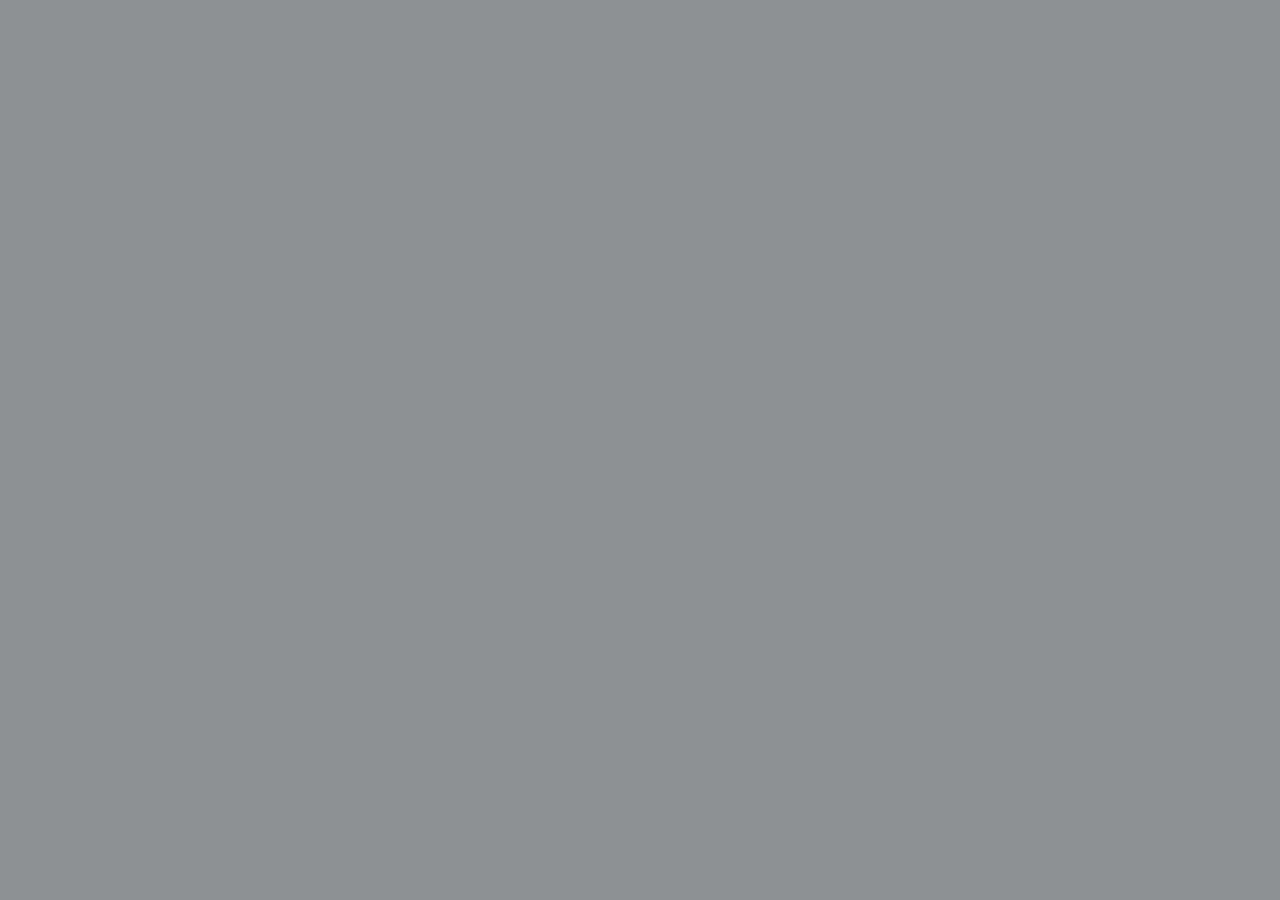
<file: index.html>
<!DOCTYPE html>
<html lang="en">

<head>
	<meta charset="UTF-8">
	<meta http-equiv="X-UA-Compatible" content="IE=edge">
	<meta name="viewport" content="width=device-width, initial-scale=1, maximum-scale=1">

	<title>Nathânia</title>

	<link rel="shortcut icon" href="images/favicon.ico" type="image/x-icon">
	<link rel="icon" href="images/favicon.ico" type="image/x-icon">

	<link rel="stylesheet" href="css/swiper-bundle.min.css">
	<link rel="stylesheet" href="css/font-awesome.min.css">
	<link rel="stylesheet" href="css/magnific-popup.min.css">
	<link rel="stylesheet" href="css/animate.min.css">
	<link rel="stylesheet" href="css/main.css">
</head>

<body>

	<div class="menu-overlay"></div>

	<main class="main">

		<div class="home def-row">

			<div class="sidebar">
				<div class="menu-wrap">
					<a href="index.html" class="sidebar-logo">
						<img src="images/logo.svg" alt="Nathânia">
					</a>
					<nav class="menu-nav">
						<ul>
							<li><a href="index.html">Início</a></li>
							<li><a href="about.html">Sobre Nathânia</a></li>
							<li><a href="gallery.html">Galeria</a></li>
							<li><a href="contact.html">Contato</a></li>
						</ul>

						<div class="menu-contacts">
							<a href="tel:+3704418614" class="menu-contacts__item">
								<span class="menu-contacts__icon">
									<i class="fa fa-phone-square"></i>
								</span>
								<p>+55 65 99246-1257</p>
							</a>

							<a href="index.html" class="menu-contacts__item">
								<span class="menu-contacts__icon">
									<i class="fa fa-envelope"></i>
								</span>
								<p>nathaniaortega@gmail.com</p>
							</a>

							<div class="menu-social">
								<a href="https://www.instagram.com/nathort/" target="_blank" class="menu-social__item">
									<i class="fa fa-instagram"></i>
								</a>

								<a href="https://www.facebook.com/nathania.ortega.56" target="_blank" class="menu-social__item">
									<i class="fa fa-facebook"></i>
								</a>

								<a href="https://www.linkedin.com/in/nathania-ortega/" target="_blank" class="menu-social__item">
									<i class="fa fa-linkedin"></i>
								</a>
							</div>
						</div>
						<div class="menu-close__wrap">
							<a href="#" class="menu-close"><img style="transform: rotate(180deg);"
									src="images/arrow-right.svg" alt=""></a>
						</div>
					</nav>
				</div>

				<a href="index.html" class="logo">
					<img src="images/logo.svg" alt="">
				</a>

				<a href="#" class="hamburger-button">
					<span></span>
					<span></span>
					<span></span>
				</a>
			</div>

			<div class="prelodaer-wrap">
				<div class="preloader-item">
					<img src="images/logo-preloader.svg" alt="Preloader">
				</div>
			</div>

			<div class="content home-content">

				<div class="swiper swiper-banner">
					<div class="swiper-wrapper">

						<!-- Slide START -->
						<div class="swiper-slide animeslide-slide">
							<div class="banner-item" style="background-image: url(images/frame-banner.png);">
								<div class="banner-content">
									<div class="banner-title-mini" data-animate="bottom">Jornalista, Copywriter e Social
										Media</div>
									<h1 class="h1 banner-title" data-animate="bottom">Nathânia Ortega</h1>
									<div class="banner-desc" data-animate="bottom">
										<p>
											Jornalista em formação pela Universidade Federal de Mato Grosso (UFMT).
											Possui formação técnica em Secretariado pelo IFMT e em Administração pela
											FASPEC. Nathania tem experiência
											em assessoria de imprensa, diagramação, publicação de notícias, produção de
											reportagens e criação de conteúdo
											para redes sociais. Suas habilidades em Copywriting abrangem diversos
											formatos, com foco em SEO, otimizando a
											comunicação e o engajamento digital.
										</p>
									</div>
									<div class="banner-btn" data-animate="bottom">
										<a class="link-portfolio" href="gallery.html">
											Ver Portfólio
											<img src="images/arrow-right.svg" alt="">
											<span class="right-border"></span>
										</a>
									</div>
								</div>
							</div>
						</div>
						<!-- Slide END -->


						<!-- Slide START -->
						<div class="swiper-slide animeslide-slide">
							<div class="banner-item" style="background-image: url(images/frame-banner3.png);">
								<div class="banner-content">
									<div class="banner-title-mini" data-animate="bottom">Jornalismo</div>
									<h1 class="h1 banner-title" data-animate="bottom">A Arte de Informar com Precisão e
										Impacto</h1>
									<div class="banner-desc" data-animate="bottom">
										<p>Com uma sólida formação em Jornalismo, Nathania Ortega traz uma combinação de
											rigor jornalístico e sensibilidade
											criativa. Durante sua experiência na TV Vila Real / RecordTV (Grupo Gazeta),
											ela desenvolveu habilidades essenciais
											em produção de notícias e reportagens, criação de pautas, e comunicação
											estratégica. Sua atenção aos detalhes e
											compromisso com a precisão garantem a entrega de conteúdo informativo e
											impactante.</p>
									</div>
									<div class="banner-btn" data-animate="bottom">
										<a class="link-portfolio" href="gallery.html">
											Ver Portfólio
											<img src="images/arrow-right.svg" alt="">
											<span class="right-border"></span>
										</a>
									</div>
								</div>
							</div>
						</div>
						<!-- Slide END -->


						<!-- Slide START -->
						<div class="swiper-slide animeslide-slide">
							<div class="banner-item" style="background-image: url(images/frame-banner1.png);">
								<div class="banner-content">
									<div class="banner-title-mini" data-animate="bottom">Copywriting</div>
									<h1 class="h1 banner-title" data-animate="bottom">O Poder das Palavras para Conectar
										e Converter</h1>
									<div class="banner-desc" data-animate="bottom">
										<p>Epecialista em criar textos que não apenas informam,
											mas também engajam e convertem. Em sua atuação na
											Spedy, ela desenvolveu conteúdos de alto impacto para redes sociais, focados
											em estratégias de engajamento e marketing digital. Sua experiência inclui a
											criação de campanhas otimizadas e a colaboração em eventos, sempre com um
											olhar atento para o poder das palavras em diferentes formatos.</p>
									</div>
									<div class="banner-btn" data-animate="bottom">
										<a class="link-portfolio" href="gallery.html">
											Ver Portfólio
											<img src="images/arrow-right.svg" alt="">
											<span class="right-border"></span>
										</a>
									</div>
								</div>
							</div>
						</div>
						<!-- Slide END -->


						<!-- Slide START -->
						<div class="swiper-slide animeslide-slide">
							<div class="banner-item" style="background-image: url(images/frame-banner2.png);">
								<div class="banner-content">
									<div class="banner-title-mini" data-animate="bottom">Social Media</div>
									<h1 class="h1 banner-title" data-animate="bottom">Estratégias Digitais que Conectam
										e Engajam</h1>
									<div class="banner-desc" data-animate="bottom">
										<p>Nathania é social media, com vasta experiência na
											criação de conteúdos que impulsionam o engajamento e fortalecem a presença
											digital de marcas. Em sua trajetória, trabalhou na criação e otimização de
											campanhas para redes sociais, tanto para o setor público quanto privado,
											colaborando para aumentar a visibilidade e interação com o público-alvo. Sua
											habilidade em combinar estratégias de marketing digital com uma comunicação
											eficaz a torna uma profissional essencial para qualquer equipe de marketing.
										</p>
									</div>
									<div class="banner-btn" data-animate="bottom">
										<a class="link-portfolio" href="gallery.html">
											Ver Portfólio
											<img src="images/arrow-right.svg" alt="">
											<span class="right-border"></span>
										</a>
									</div>
								</div>
							</div>
						</div>
						<!-- Slide END -->


					</div>

					<div class="banner-nav-wrap">
						<div class="swiper-button-prev"></div>
						<div class="swiper-scrollbar"></div>
						<div class="swiper-button-next"></div>
					</div>
				</div><!-- end swiper-banner -->

			</div><!-- end home-content -->

		</div><!-- end home -->


	</main>


	<script src="js/jquery-3.7.0.min.js"></script>
	<script src="js/swiper-bundle.min.js"></script>
	<script src="js/wow.min.js"></script>
	<script src="js/masonry.pkgd.min.js"></script>
	<script src="js/imagesloaded.pkgd.min.js"></script>
	<script src="js/magnific-popup.min.js"></script>
	<script src="js/blazy.min.js"></script>
	<script src="js/parazoom.min.js"></script>
	<script src="js/script.js"></script>
</body>

</html>
</file>
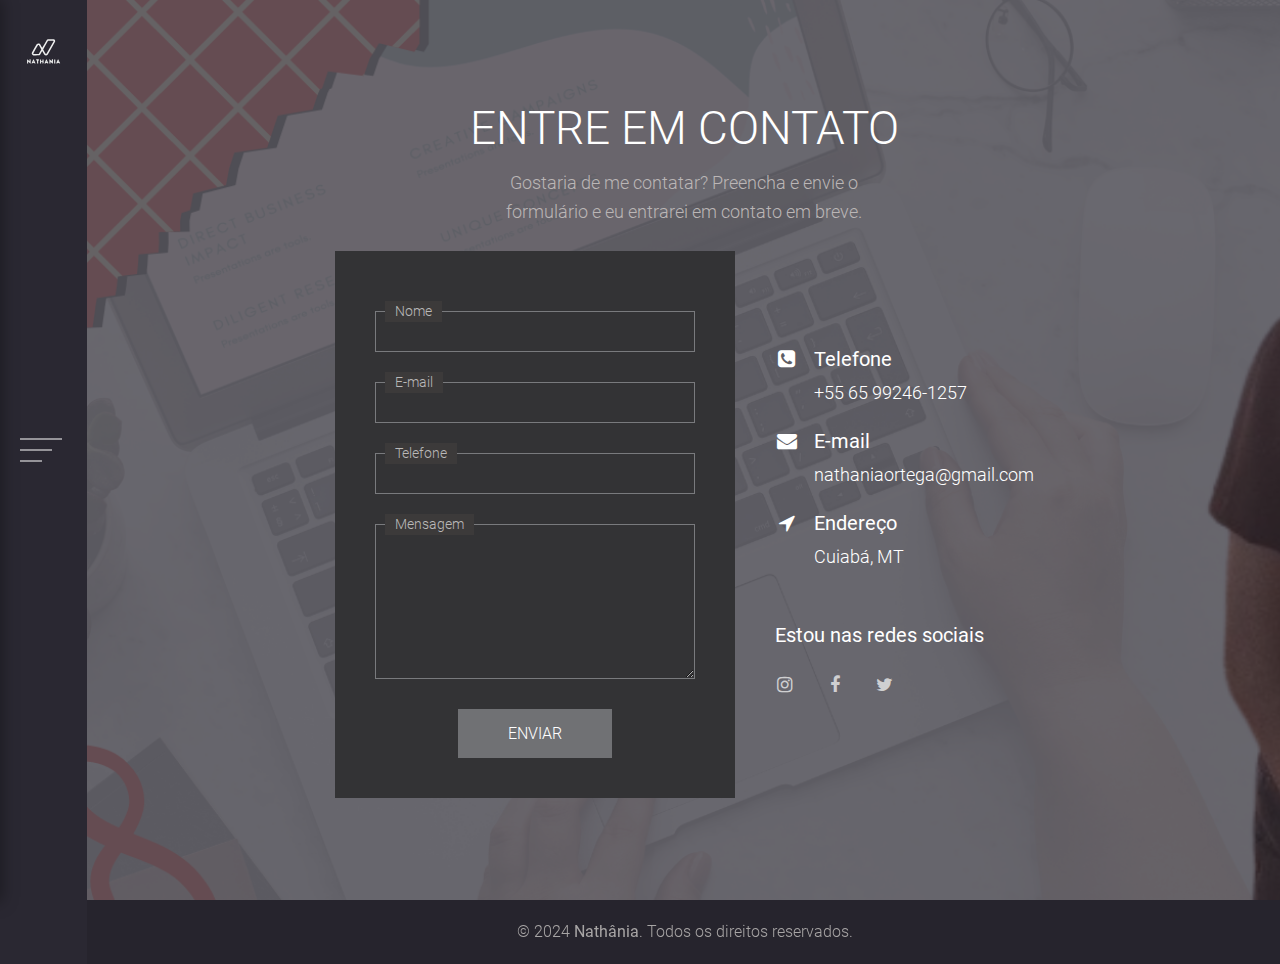
<file: contact.html>
<!DOCTYPE html>
<html lang="pt-BR">

<head>
	<meta charset="UTF-8">
	<meta http-equiv="X-UA-Compatible" content="IE=edge">
	<meta name="viewport" content="width=device-width, initial-scale=1, maximum-scale=1">

	<title>Nathânia</title>

	<link rel="shortcut icon" href="images/favicon.ico" type="image/x-icon">
	<link rel="icon" href="images/favicon.ico" type="image/x-icon">

	<link rel="stylesheet" href="css/swiper-bundle.min.css">
	<link rel="stylesheet" href="css/font-awesome.min.css">
	<link rel="stylesheet" href="css/magnific-popup.min.css">
	<link rel="stylesheet" href="css/animate.min.css">
	<link rel="stylesheet" href="css/main.css">
</head>

<body>

	<div class="menu-overlay"></div>

	<main class="main">

		<section class="s-contact">

			<div class="sidebar">
				<div class="menu-wrap">
					<a href="index.html" class="sidebar-logo">
						<img src="images/logo.svg" alt="Nathânia">
					</a>
					<nav class="menu-nav">
						<ul>
							<li><a href="index.html">Início</a></li>
							<li><a href="about.html">Sobre Mim</a></li>
							<li><a href="gallery.html">Galeria</a></li>
							<li><a href="contact.html">Contato</a></li>
						</ul>

						<div class="menu-contacts">
							<a href="tel:+5565992461257" class="menu-contacts__item">
								<span class="menu-contacts__icon">
									<i class="fa fa-phone-square"></i>
								</span>
								<p>+55 65 99246-1257</p>
							</a>

							<a href="mailto:nathaniaortega@gmail.com" class="menu-contacts__item">
								<span class="menu-contacts__icon">
									<i class="fa fa-envelope"></i>
								</span>
								<p>nathaniaortega@gmail.com</p>
							</a>

							<div class="menu-social">
								<a href="https://www.instagram.com/nathort/" target="_blank" class="menu-social__item">
									<i class="fa fa-instagram"></i>
								</a>

								<a href="https://www.facebook.com/nathania.ortega.56" target="_blank"
									class="menu-social__item">
									<i class="fa fa-facebook"></i>
								</a>

								<a href="https://www.linkedin.com/in/nathania-ortega/" target="_blank"
									class="menu-social__item">
									<i class="fa fa-linkedin"></i>
								</a>
							</div>
						</div>
						<div class="menu-close__wrap">
							<a href="#" class="menu-close"><img style="transform: rotate(180deg);"
									src="images/arrow-right.svg" alt=""></a>
						</div>
					</nav>
				</div>

				<a href="index.html" class="logo">
					<img src="images/logo.svg" alt="">
				</a>

				<a href="#" class="hamburger-button">
					<span></span>
					<span></span>
					<span></span>
				</a>
			</div>

			<div class="content-page contact-content" style="background-image: url('images/frame-banner.png');">
				<div class="content-inner">

					<div class="text-center contact-title">
						<h2 class="title wow animate__fadeIn">Entre em Contato</h2>
						<div class="subtitle wow animate__fadeIn" data-wow-delay="0.2s">
							<p>Gostaria de me contatar? Preencha e envie o <br>
								formulário e eu entrarei em contato em breve.</p>
						</div>
					</div>

					<div class="contact-row">
						<div class="left">
							<form id="contact-form" onsubmit="handleSubmit(event)">
								<!-- Hidden Required Fields -->
								<input type="hidden" name="project_name" value="Nathânia">
								<input type="hidden" name="admin_email" value="nathaniaortega@gmail.com">
								<input type="hidden" name="email_from" value="info@sitename.com">
								<input type="hidden" name="form_subject" value="Novo contato do site Nathânia">
								<!-- END Hidden Required Fields -->

								<div class="input-field wow animate__fadeIn" tabindex="1" data-wow-delay="0.3s">
									<input name="Name" type="text" id="contact-name" maxlength="50" required>
									<label for="contact-name">Nome</label>
								</div>

								<div class="input-field wow animate__fadeIn" tabindex="1" data-wow-delay="0.5s">
									<input name="Email" type="text" id="contact-email" maxlength="50">
									<label for="contact-email">E-mail</label>
								</div>

								<div class="input-field wow animate__fadeIn" tabindex="1" data-wow-delay="0.5s">
									<input name="Phone" type="text" id="contact-phone" autocomplete="tel" required>
									<label for="contact-phone">Telefone</label>
								</div>

								<div class="input-field wow animate__fadeIn" tabindex="1" data-wow-delay="0.7s">
									<textarea name="Message" id="contact-message" cols="30" rows="7"></textarea>
									<label for="contact-message">Mensagem</label>
								</div>

								<div class="button-field wow animate__fadeInUp" data-wow-delay="0.9s">
									<button type="submit">Enviar</button>
								</div>
							</form>
						</div>

						<div class="right">
							<div class="contact-info">
								<a href="tel:+5565992461257" class="contact-info-item wow animate__fadeInRight"
									data-wow-delay="0.1s">
									<span class="contact-info-icon">
										<i class="fa fa-phone-square"></i>
									</span>
									<div class="contact-info-text">
										<h5 class="contact-info-title">Telefone</h5>
										<div class="contact-info-val">+55 65 99246-1257</div>
									</div>
								</a>
								<a href="mailto:nathaniaortega@gmail.com"
									class="contact-info-item wow animate__fadeInRight" data-wow-delay="0.3s">
									<span class="contact-info-icon">
										<i class="fa fa-envelope"></i>
									</span>
									<div class="contact-info-text">
										<h5 class="contact-info-title">E-mail</h5>
										<div class="contact-info-val">nathaniaortega@gmail.com</div>
									</div>
								</a>
								<div class="contact-info-item wow animate__fadeInRight" data-wow-delay="0.6s">
									<span class="contact-info-icon">
										<i class="fa fa-location-arrow"></i>
									</span>
									<div class="contact-info-text">
										<h5 class="contact-info-title">Endereço</h5>
										<div class="contact-info-val">Cuiabá, MT</div>
									</div>
								</div>

								<div class="contact-social">
									<h4 class="contact-social-title wow animate__fadeInRight" data-wow-delay="1.1s">
										Estou nas redes sociais</h4>
									<div class="contact-social-row">
										<a href="https://www.instagram.com/nathort/" target="_blank"
											class="wow animate__fadeInUp" data-wow-delay="1.2s">
											<i class="fa fa-instagram"></i>
										</a>

										<a href="https://www.facebook.com/nathania.ortega.56" target="_blank"
											class="wow animate__fadeInUp" data-wow-delay="1.4s">
											<i class="fa fa-facebook"></i>
										</a>

										<a href="https://twitter.com/" target="_blank" class="wow animate__fadeInUp"
											data-wow-delay="1.6s">
											<i class="fa fa-twitter"></i>
										</a>
									</div>
								</div>
							</div>
						</div>
					</div>

				</div>
			</div>
		</section>

	</main>

	<footer class="site-footer">
		<div class="footer-copyright">
			© 2024 <strong>Nathânia</strong>. Todos os direitos reservados.
		</div>
	</footer>

	<script>
		function handleSubmit(event) {
			event.preventDefault();

			const name = document.getElementById('contact-name').value;
			const email = document.getElementById('contact-email').value;
			const phone = document.getElementById('contact-phone').value;
			const message = document.getElementById('contact-message').value;

			const whatsappMessage = `Olá, meu nome é ${name}. Meu e-mail é ${email} e meu telefone é ${phone}. Mensagem: ${message}`;
			const whatsappUrl = `https://wa.me/5565992461257?text=${encodeURIComponent(whatsappMessage)}`;

			window.open(whatsappUrl, '_blank');
		}
	</script>

	<script src="js/jquery-3.7.0.min.js"></script>
	<script src="js/swiper-bundle.min.js"></script>
	<script src="js/wow.min.js"></script>
	<script src="js/masonry.pkgd.min.js"></script>
	<script src="js/imagesloaded.pkgd.min.js"></script>
	<script src="js/magnific-popup.min.js"></script>
	<script src="js/blazy.min.js"></script>
	<script src="js/parazoom.min.js"></script>
	<script src="js/script.js"></script>
</body>

</html>
</file>
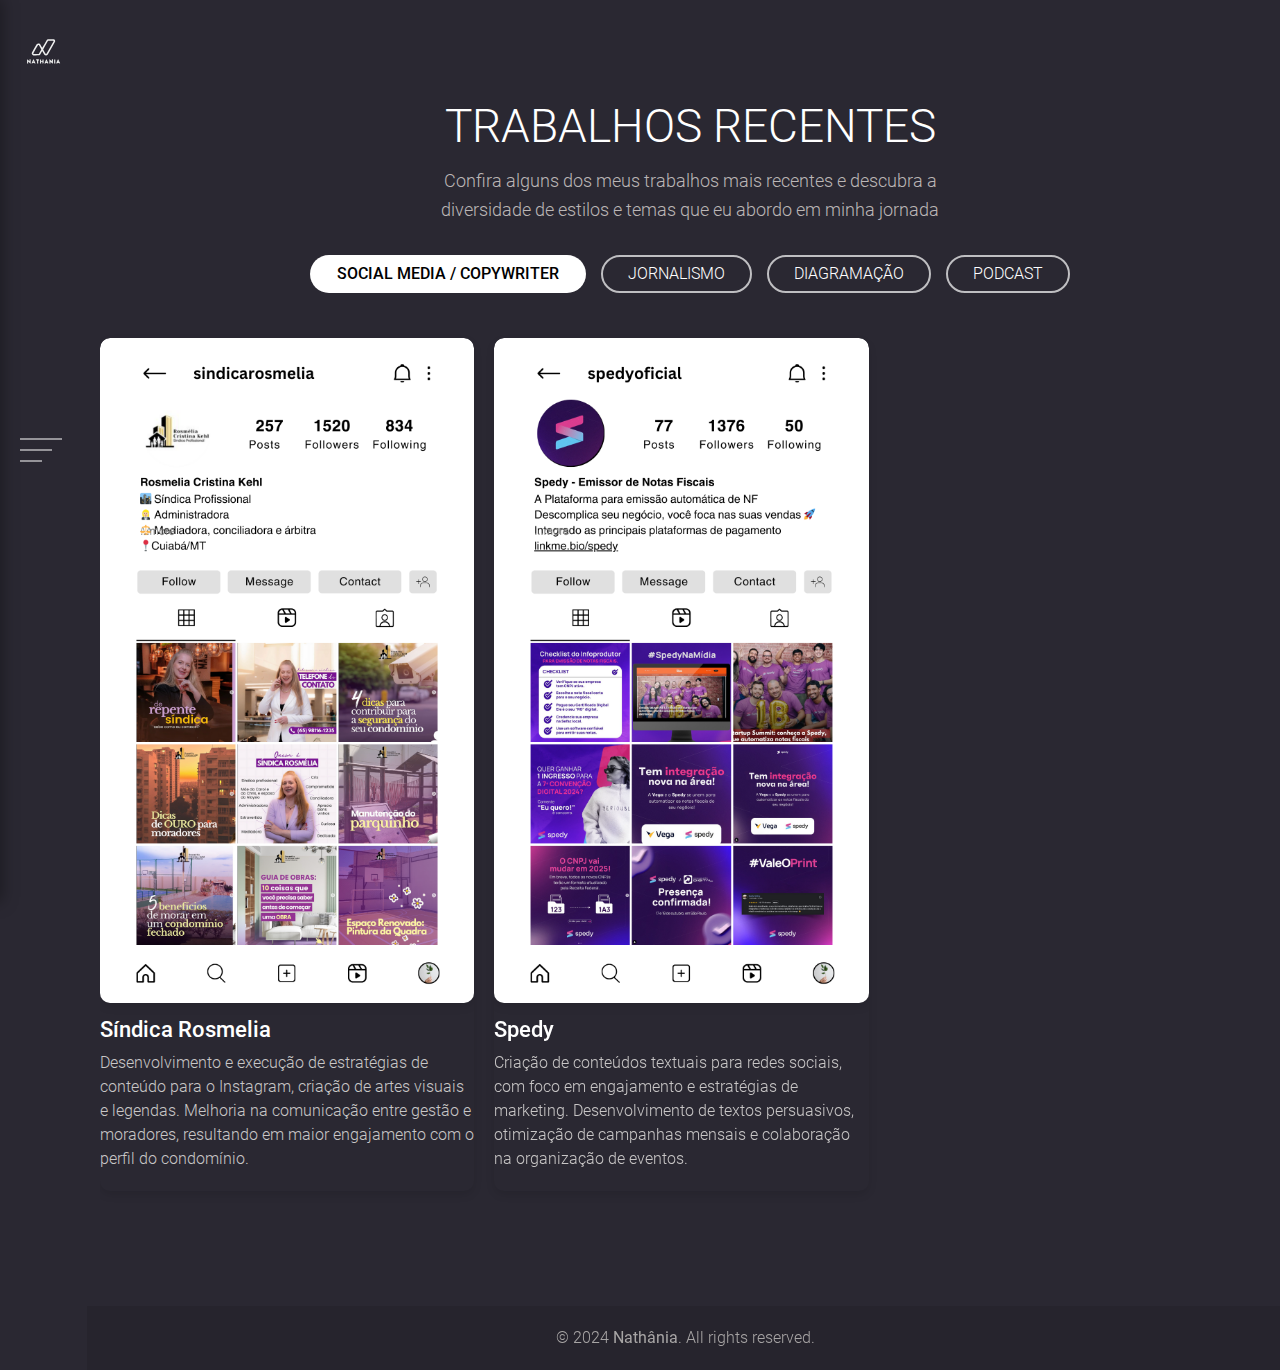
<file: gallery.html>
<!DOCTYPE html>
<html lang="en">
<head>
	<meta charset="UTF-8">
	<meta http-equiv="X-UA-Compatible" content="IE=edge">
	<meta name="viewport" content="width=device-width, initial-scale=1, maximum-scale=1">

	<title>Nathânia</title>

	<link rel="shortcut icon" href="images/favicon.ico" type="image/x-icon">
	<link rel="icon" href="images/favicon.ico" type="image/x-icon">

	<link rel="stylesheet" href="css/swiper-bundle.min.css">
	<link rel="stylesheet" href="css/font-awesome.min.css">
	<link rel="stylesheet" href="css/magnific-popup.min.css">
	<link rel="stylesheet" href="css/animate.min.css">
	<link rel="stylesheet" href="css/main.css">
</head>
<body>

<div class="menu-overlay"></div>

<main class="main">

	<section class="gallery">

		<div class="sidebar">
	<div class="menu-wrap">
		<a href="index.html" class="sidebar-logo">
			<img src="images/logo.svg" alt="Nathânia">
		</a>
		<nav class="menu-nav">
			<ul>
				<li><a href="index.html">Home</a></li>
				<li><a href="about.html">Sobre mim</a></li>
				<li><a href="gallery.html">Galeria</a></li>
				<li><a href="contact.html">Contato</a></li>
			</ul>

			<div class="menu-contacts">
				<a href="tel:+3704418614" class="menu-contacts__item">
					<span class="menu-contacts__icon">
						<i class="fa fa-phone-square"></i>
					</span>
					<p>+55 65 99246-1257</p>
				</a>

				<a href="index.html" class="menu-contacts__item">
					<span class="menu-contacts__icon">
						<i class="fa fa-envelope"></i>
					</span>
					<p>nathaniaortega@gmail.com</p>
				</a>

				<div class="menu-social">
					<a href="https://www.instagram.com/nathort/" target="_blank" class="menu-social__item">
						<i class="fa fa-instagram"></i>
					</a>

					<a href="https://www.facebook.com/nathania.ortega.56" target="_blank" class="menu-social__item">
						<i class="fa fa-facebook"></i>
					</a>

					<a href="https://www.linkedin.com/in/nathania-ortega/" target="_blank" class="menu-social__item">
						<i class="fa fa-linkedin"></i>
					</a>
				</div>
			</div>
			<div class="menu-close__wrap">
				<a href="#" class="menu-close"><img style="transform: rotate(180deg);" src="images/arrow-right.svg" alt=""></a>
			</div>
		</nav>
	</div>

	<a href="index.html" class="logo">
		<img src="images/logo.svg" alt="">
	</a>

	<a href="#" class="hamburger-button">
		<span></span>
		<span></span>
		<span></span>
	</a>
</div>
		
		<div class="content-page gallery-content gallery-wrap">
			<div class="content-inner">

				<div class="title-wrapper text-center">
					<h2 class="title">Trabalhos Recentes</h2>
					<div class="subtitle">
						<p>Confira alguns dos meus trabalhos mais recentes e
							descubra a diversidade de estilos e temas que eu abordo em minha jornada </p>
					</div>
				</div>

				<div class="album-tab">
					<a href="#album-animals" class="is-active">SOCIAL MEDIA / COPYWRITER</a>
					<a href="#album-nature">JORNALISMO</a>
					<a href="#album-portraits">DIAGRAMAÇÃO</a>
					<a href="#album-kids">PODCAST</a>
				</div>

				<!-- SOCIAL MEDIA START -->
				<div class="grid-album is-active" id="album-animals">

					<div class="grid-sizer"></div>
					<div class="grid-item album-item">
						<a href="https://www.instagram.com/sindicarosmelia/" target="_blank">
							<div class="album-thumb">
								<img src="images/frame-album-1.png" data-src="images/frame-album-1.png" class="" alt="Síndica Rosmelia">
							</div>
							<div class="album-name">Síndica Rosmelia</div>
							<div class="album-desc">
								Desenvolvimento e execução de estratégias de conteúdo para o Instagram, criação de artes visuais e legendas. Melhoria na comunicação entre gestão e moradores, resultando em maior engajamento com o perfil do condomínio.							</div>
						</a>
					</div>
					<div class="grid-item album-item">
						<a href="https://www.instagram.com/spedyoficial/" target="_blank">
							<div class="album-thumb">
								<img src="images/frame-album-10.png" data-src="images/frame-album-10.png" class="" alt="Spedy">
							</div>
							<div class="album-name">Spedy</div>
							<div class="album-desc">
								Criação de conteúdos textuais para redes sociais, com foco em engajamento e estratégias de marketing. Desenvolvimento de textos persuasivos, otimização de campanhas mensais e colaboração na organização de eventos.
							</div>
						</a>
					</div>
				</div>
				<!-- SOCIAL MEDIA END -->

				<!-- JORNALISMOSTART -->
				<div class="grid-album" id="album-nature">

					<div class="grid-sizer"></div>
					<div class="grid-item album-item">
						<a href="">
							<div class="album-thumb">
								<img src="images/20.jpeg" data-src="images/20.jpeg" class="" alt="Reconhecimento Acadêmico">
							</div>
							<div class="album-name">Reconhecimento Acadêmico</div>
							<div class="album-desc">
								A série "Transtornos do Neurodesenvolvimento: Ouvir para Incluir" foi premiada como a Melhor Produção Laboratorial em Audiojornalismo do Centro-Oeste.							</div>
						</a>
					</div>

					<div class="grid-item album-item">
						<a href="">
							<div class="album-thumb">
								<img src="images/19.jpeg" data-src="images/19.jpeg" class="" alt="Reconhecimento Profissional">
							</div>
							<div class="album-name">Reconhecimento Profissional</div>
							<div class="album-desc">
								Em 2023 e 2024, tive a honra de receber Moções de Aplausos da vereadora Michelly Alencar, em celebração ao Dia da Imprensa. Sempre vi o jornalismo como uma profissão capaz de transformar a sociedade e fortalecer a democracia e receber essas moções é uma confirmação de que estou seguindo o caminho certo.							
							</div>
						</a>
					</div>
					<div class="grid-item album-item">
						<a href="">
							<div class="album-thumb">
								<img src="images/17.jpeg" data-src="images/17.jpeg" class="" alt="Produção e Edição Televisiva">
							</div>
							<div class="album-name">Produção e Edição Televisiva</div>
							<div class="album-desc">
								Participei da produção e edição de programas como Cadeia Neles e Cidade Alerta, da Tv Vila Real - RecordTV.
							</div>
						</a>
					</div>
					<div class="grid-item album-item">
						<a href="">
							<div class="album-thumb">
								<img src="images/18.jpeg" data-src="images/18.jpeg" class="" alt="Bola no chão. Começa o jogo!">
							</div>
							<div class="album-name">Produção de Reportagem</div>
							<div class="album-desc">
								Cobertura da 5ª edição do Congresso Internacional de Sustentabilidade para Pequenos Negócios, organizado pelo Centro Sebrae de Sustentabilidade (CSS), como repórter da TV Vila Real - RecordTV							
							</div>
						</a>
					</div>
					
				</div>
				<!-- JORNALISMOEND -->

				<!-- Diagramação START -->
				<div class="grid-album" id="album-portraits">

					<div class="grid-sizer"></div>
					<div class="grid-item album-item">
						<a href="https://anyflip.com/hrcji/jvaw/" target="_blank">
							<div class="album-thumb">
								<img src="images/3.png" data-src="images/3.png" class="" alt="Innocence Unveiled">
							</div>
							<div class="album-name">Diagramação Completa do Jornal SôFoca da UFMT</div>
							<div class="album-desc">
								Diagramação da capa do SôFoca, o jornal laboratorial do curso de Jornalismo da Universidade Federal de Mato Grosso (UFMT).							
							</div>
						</a>
					</div>
					<div class="grid-item album-item">
						<a href="https://anyflip.com/hrcji/jvaw/" target="_blank">
							<div class="album-thumb">
								<img src="images/1.png" data-src="images/1.png" class="" alt="Timeless Elegance">
							</div>
							<div class="album-name">O celeiro do mundo e o crescente mercado da agroecologia</div>
							<div class="album-desc">
								Matéria diagramada para o Jornal SôFoca.
							</div>
						</a>
					</div>
					<div class="grid-item album-item">
						<a href="https://issuu.com/fuzue.ufmt/docs/revista_fuzue_completa_-_vers_o_final_-_issuuu" target="_blank">
							<div class="album-thumb">
								<img src="images/2.png" data-src="images/2.png" class="" alt="Expressions of Wisdom">
							</div>
							<div class="album-name">Xeque-mate</div>
							<div class="album-desc">
								Matéria diagramada para a Revista Fuzuê.
							</div>
						</a>
					</div>
					<div class="grid-item album-item">
						<a href="https://anyflip.com/hrcji/jvaw/" target="_blank">
							<div class="album-thumb">
								<img src="images/4.png" data-src="images/4.png" class="" alt="The Artist's Soul">
							</div>
							<div class="album-name">Diagramação Jornal SôFoca</div>
							<div class="album-desc">
								Matéria diagramada para o Jornal SôFoca.
							</div>
						</a>
					</div>
					<div class="grid-item album-item">
						<a href="https://anyflip.com/hrcji/jvaw/" target="_blank">
							<div class="album-thumb">
								<img src="images/5.png" data-src="images/5.png" class="" alt="Graceful Dancer">
							</div>
							<div class="album-name">Dificuldades financeiras impactam graduação</div>
							<div class="album-desc">
								Matéria diagramada para o Jornal SôFoca.
							</div>
						</a>
					</div>
					<div class="grid-item album-item">
						<a href="https://issuu.com/fuzue.ufmt/docs/revista_fuzue_completa_-_vers_o_final_-_issuuu" target="_blank">
							<div class="album-thumb">
								<img src="images/6.png" data-src="images/6.png" class="" alt="Soulful Musician">
							</div>
							<div class="album-name">Em 30 anos, bancada de MT dá a luz a extrema direita</div>
							<div class="album-desc">
								Diagramação de matéria para a Revista Fuzuê.
							</div>
						</a>
					</div>

				</div>
				<!-- Diagramação END -->

				<!-- DESIGN START -->
				<div class="grid-album" id="album-kids">

					<div class="grid-sizer"></div>

					<div class="grid-item album-item">
						<a href="https://issoenoticia.com.br/estudantes-de-jornalismo-apresentam-serie-sobre-transtornos/" target="_blank">
							<div class="album-thumb">
								<img src="images/8.png" data-src="images/8.png" class="" alt="Innocent Laughter">
							</div>
							<div class="album-name">Transtornos do Neurodesenvolvimento: Ouvir para Incluir" Recebe Prêmio e Ganha Destaque na Mídia"</div>
							<div class="album-desc">
								O projeto "Transtornos do Neurodesenvolvimento: Ouvir para Incluir" foi premiado por seu impacto na inclusão e educação, e ainda ganhou destaque na mídia.						
							</div>
						</a>
					</div>

					<div class="grid-item album-item">
						<a href="https://open.spotify.com/episode/1nrRIFdNwYY8SeqCHP4RRm?si=ec18719668da4085" target="_blank">
							<div class="album-thumb">
								<img src="images/16.jpeg" data-src="images/16.jpeg" class="" alt="Innocent Laughter">
							</div>
							<div class="album-name">Episódio 1: "Desvendando a Dislexia"</div>
							<div class="album-desc">
								Elaboração do Ecos de Reportagem com uma série de reportagem trazendo 3 episódios sobre "Transtornos do Neurodesenvolvimento: Ouvir para Incluir", produzido no âmbito das disciplinas de Audiojornalismo e Profusão e Difusão em Audiojornalismo da Faculdade de Comunicação e Artes (FCA) da UFMT. Episódio 1: "Desvendando a Dislexia"							
							</div>
						</a>
					</div>
					<div class="grid-item album-item">
						<a href="https://open.spotify.com/episode/6O9ZZPgnvUfP3IQvmNfNPA?si=1dac397948f0495a" target="_blank">
							<div class="album-thumb">
								<img src="images/14.jpeg" data-src="images/14.jpeg" class="" alt="Innocent Laughter">
							</div>
							<div class="album-name">Episódio 2: "Mente Hiperativa: Diálogos sobre TDAH"</div>
							<div class="album-desc">
								Elaboração do Ecos de Reportagem com uma série de reportagem trazendo 3 episódios sobre "Transtornos do Neurodesenvolvimento: Ouvir para Incluir", produzido no âmbito das disciplinas de Audiojornalismo e Profusão e Difusão em Audiojornalismo da Faculdade de Comunicação e Artes (FCA) da UFMT. Episódio 2: "Mente Hiperativa: Diálogos sobre TDAH"
							</div>
						</a>
					</div>
					<div class="grid-item album-item">
						<a href="https://open.spotify.com/episode/2PirBbt8jvwbTE0ctBh2nX?si=9add520c4d9e4d3f" target="_blank">
							<div class="album-thumb">
								<img src="images/13.jpeg" data-src="images/13.jpeg" class="" alt="Sibling Bonds">
							</div>
							<div class="album-name">Episódio 3: "Discalculia: O Enigma dos Números"</div>
							<div class="album-desc">
								Elaboração do Ecos de Reportagem com uma série de reportagem trazendo 3 episódios sobre "Transtornos do Neurodesenvolvimento: Ouvir para Incluir", produzido no âmbito das disciplinas de Audiojornalismo e Profusão e Difusão em Audiojornalismo da Faculdade de Comunicação e Artes (FCA) da UFMT. Episódio 3: "Discalculia: O Enigma dos Números"							
							</div>
						</a>
					</div>

				</div>

				<!-- DESIGN END -->

			</div><!-- end content-inner -->
		</div>
	</section> <!-- end gallery -->

</main>

<footer class="site-footer">
	<div class="footer-copyright">
		© 2024 <strong>Nathânia</strong>. All rights reserved.
	</div>
</footer>


<script src="js/jquery-3.7.0.min.js"></script>
<script src="js/swiper-bundle.min.js"></script>
<script src="js/wow.min.js"></script>
<script src="js/masonry.pkgd.min.js"></script>
<script src="js/imagesloaded.pkgd.min.js"></script>
<script src="js/magnific-popup.min.js"></script>
<script src="js/blazy.min.js"></script>
<script src="js/parazoom.min.js"></script>
<script src="js/script.js"></script>
</body>
</html>
</file>
<file: css/main.css>
/* Fonts START */
@font-face {
  font-family: 'Roboto';
  src: local('Roboto Bold'), local('Roboto-Bold'),
      url('../fonts/Roboto-Bold.woff2') format('woff2');
  font-weight: 700;
  font-style: normal;
  font-display: swap;
}

@font-face {
  font-family: 'Roboto';
  src: local('Roboto Light'), local('Roboto-Light'),
      url('../fonts/Roboto-Light.woff2') format('woff2');
  font-weight: 300;
  font-style: normal;
  font-display: swap;
}

@font-face {
  font-family: 'Roboto';
  src: local('Roboto Black'), local('Roboto-Black'),
      url('../fonts/Roboto-Black.woff2') format('woff2');
  font-weight: 900;
  font-style: normal;
  font-display: swap;
}

@font-face {
  font-family: 'Roboto';
  src: local('Roboto Medium'), local('Roboto-Medium'),
      url('../fonts/Roboto-Medium.woff2') format('woff2');
  font-weight: 500;
  font-style: normal;
  font-display: swap;
}

@font-face {
  font-family: 'Roboto';
  src: local('Roboto'), local('Roboto-Regular'),
      url('../fonts/Roboto-Regular.woff2') format('woff2');
  font-weight: normal;
  font-style: normal;
  font-display: swap;
}
/* Fonts END */


/* Global Styles START */
:root {
  --color-def: #2a2832;
  --color-2: #2B2C30;
  --color-1: #2a2832;
  --color-3: #2a1832;
  --color-4: #171521;
  --color-contact: #4c4d51;
}
* {
  box-sizing: border-box;
}

html, body {
  overflow-x: hidden;
}

body {
  font-family: 'Roboto';
  background-color: var(--color-def);
  color: #fff;
  line-height: 1.5;
  margin: 0;
  padding: 0;
  min-width: 320px;
  position: relative;
  font-weight: 300;
}

input, label, textarea, button {
  font-family: 'Roboto';
  outline: none;
}

.menu-overlay {
  display: block;
  position: absolute;
  top: 0;
  left: 0;
  width: 100%;
  height: 100%;
  background-color: rgba(31, 29, 37, .8);
  z-index: 9;
  transition: 0.8s ease;
  transform: translateX(100%);
}

.menu-overlay__active {
  transform: none;
}

h1, h2, h3, h4, h5, h6, p {
  margin: 0;
}
p {
  margin-bottom: 20px;
}

h1 {
  font-size: 60px;
  font-weight: 300;
}

h2 {
  font-size: 24px;
  font-weight: 300;
}

.title-wrapper {
  margin: 0 auto 30px auto;
  max-width: 500px;
}

input, textarea, div {
  box-sizing: border-box;
}

.title {
  font-size: 46px;
  line-height: 52px;
  margin-bottom: 15px;
  text-transform: uppercase;
}
.subtitle {
  font-weight: 300;
  line-height: 1.6;
  margin-bottom: 25px;
  color: #bbb6b6;
  font-size: 18px;
}

a {
  color: #fff;
  text-decoration: none;
}

.uppercase {
  text-transform: uppercase;
}

.content {
  width: 100%;
  padding-left: 85px;
}
.content-inner {
  max-width: 1200px;
  margin: 0 auto;
}


/* ====== Zoom effect ====== */
.mfp-zoom-in {
  /* start state */
  /* animate in */
  /* animate out */
}
.mfp-zoom-in .mfp-with-anim {
  opacity: 0;
  transition: all 0.2s ease-in-out;
  transform: scale(0.8);
}
.mfp-zoom-in.mfp-bg {
  opacity: 0;
  transition: all 0.3s ease-out;
}
.mfp-zoom-in.mfp-ready .mfp-with-anim {
  opacity: 1;
  transform: scale(1);
}
.mfp-zoom-in.mfp-ready.mfp-bg {
  opacity: 0.8;
}
.mfp-zoom-in.mfp-removing .mfp-with-anim {
  transform: scale(0.8);
  opacity: 0;
}
.mfp-zoom-in.mfp-removing.mfp-bg {
  opacity: 0;
}

/* ====== Newspaper effect ====== */
.mfp-newspaper {
  /* start state */
  /* animate in */
  /* animate out */
}
.mfp-newspaper .mfp-with-anim {
  opacity: 0;
  -webkit-transition: all 0.2s ease-in-out;
  transition: all 0.5s;
  transform: scale(0) rotate(500deg);
}
.mfp-newspaper.mfp-bg {
  opacity: 0;
  transition: all 0.5s;
}
.mfp-newspaper.mfp-ready .mfp-with-anim {
  opacity: 1;
  transform: scale(1) rotate(0deg);
}
.mfp-newspaper.mfp-ready.mfp-bg {
  opacity: 0.8;
}
.mfp-newspaper.mfp-removing .mfp-with-anim {
  transform: scale(0) rotate(500deg);
  opacity: 0;
}
.mfp-newspaper.mfp-removing.mfp-bg {
  opacity: 0;
}

/* ====== Move-horizontal effect ====== */
.mfp-move-horizontal {
  /* start state */
  /* animate in */
  /* animate out */
}
.mfp-move-horizontal .mfp-with-anim {
  opacity: 0;
  transition: all 0.3s;
  transform: translateX(-50px);
}
.mfp-move-horizontal.mfp-bg {
  opacity: 0;
  transition: all 0.3s;
}
.mfp-move-horizontal.mfp-ready .mfp-with-anim {
  opacity: 1;
  transform: translateX(0);
}
.mfp-move-horizontal.mfp-ready.mfp-bg {
  opacity: 0.8;
}
.mfp-move-horizontal.mfp-removing .mfp-with-anim {
  transform: translateX(50px);
  opacity: 0;
}
.mfp-move-horizontal.mfp-removing.mfp-bg {
  opacity: 0;
}

/* ====== Move-from-top effect ====== */
.mfp-move-from-top {
  /* start state */
  /* animate in */
  /* animate out */
}
.mfp-move-from-top .mfp-content {
  vertical-align: top;
}
.mfp-move-from-top .mfp-with-anim {
  opacity: 0;
  transition: all 0.2s;
  transform: translateY(-100px);
}
.mfp-move-from-top.mfp-bg {
  opacity: 0;
  transition: all 0.2s;
}
.mfp-move-from-top.mfp-ready .mfp-with-anim {
  opacity: 1;
  transform: translateY(0);
}
.mfp-move-from-top.mfp-ready.mfp-bg {
  opacity: 0.8;
}
.mfp-move-from-top.mfp-removing .mfp-with-anim {
  transform: translateY(-50px);
  opacity: 0;
}
.mfp-move-from-top.mfp-removing.mfp-bg {
  opacity: 0;
}

/* ====== 3d unfold ====== */
.mfp-3d-unfold {
  /* start state */
  /* animate in */
  /* animate out */
}
.mfp-3d-unfold .mfp-content {
  perspective: 2000px;
}
.mfp-3d-unfold .mfp-with-anim {
  opacity: 0;
  transition: all 0.3s ease-in-out;
  transform-style: preserve-3d;
  transform: rotateY(-60deg);
}
.mfp-3d-unfold.mfp-bg {
  opacity: 0;
  transition: all 0.5s;
}
.mfp-3d-unfold.mfp-ready .mfp-with-anim {
  opacity: 1;
  transform: rotateY(0deg);
}
.mfp-3d-unfold.mfp-ready.mfp-bg {
  opacity: 0.8;
}
.mfp-3d-unfold.mfp-removing .mfp-with-anim {
  transform: rotateY(60deg);
  opacity: 0;
}
.mfp-3d-unfold.mfp-removing.mfp-bg {
  opacity: 0;
}

/* ====== Zoom-out effect ====== */
.mfp-zoom-out {
  /* start state */
  /* animate in */
  /* animate out */
}
.mfp-zoom-out .mfp-with-anim {
  opacity: 0;
  transition: all 0.3s ease-in-out;
  transform: scale(1.3);
}
.mfp-zoom-out.mfp-bg {
  opacity: 0;
  transition: all 0.3s ease-out;
}
.mfp-zoom-out.mfp-ready .mfp-with-anim {
  opacity: 1;
  transform: scale(1);
}
.mfp-zoom-out.mfp-ready.mfp-bg {
  opacity: 0.8;
}
.mfp-zoom-out.mfp-removing .mfp-with-anim {
  transform: scale(1.3);
  opacity: 0;
}
.mfp-zoom-out.mfp-removing.mfp-bg {
  opacity: 0;
}

.mfp-with-fade .mfp-content, .mfp-with-fade.mfp-bg {
  opacity: 0;
  transition: opacity .5s ease-out;
}
.mfp-with-fade.mfp-ready .mfp-content {
  opacity: 1;
}
.mfp-with-fade.mfp-ready.mfp-bg {
  opacity: 0.8;
}
.mfp-with-fade.mfp-removing.mfp-bg {
  opacity: 0;
}

.text-center {
  text-align: center;
}
.color-white {
  color: #fff;
}

.prz-custom-cursor {
  background-repeat: no-repeat;
  background-size: contain;
}
.wow {
  animation-duration: 1.5s;
}
/* Global Styles END */

/* Settings START */
.settings-wrap {
  position: fixed;
  top: 50%;
  transform: translateY(-50%) translateX(calc(100% - 50px));
  right: 0;
  z-index: 15;
  display: flex;
  align-items: center;
  transition: 0.5s ease;
}
.settings-wrap.is-active {
  transform: translateY(-50%);
}
.settings-btn {
  color: var(--color-1);
  background-color: #fff;
  display: flex;
  justify-content: center;
  align-items: center;
  width: 50px;
  height: 50px;
  cursor: pointer;
  font-size: 22px;
}
.settings-btn i {
  animation: rotate 7s linear infinite;
}
@keyframes rotate {
  from {
    transform: rotate(0deg);
  }
  to {
    transform: rotate(360deg);
  }
}

.settings-content {
  background-color: #413f4b;
  color: #fff;
  min-width: 300px;
  padding: 30px 20px;
}

.settings-title {
  font-size: 18px;
  font-weight: 700;
  margin-bottom: 10px;
}

.settings-color-wrap {
  display: flex;
  column-gap: 10px;
}
.settings-color-item {
  width: 30px;
  height: 30px;
  display: inline-block;
  cursor: pointer;
  border: 1px solid #fff;
}
.settings-color-item.color-1 {
  background-color: var(--color-1);
}
.settings-color-item.color-2 {
  background-color: var(--color-2);
}
.settings-color-item.color-3 {
  background-color: var(--color-3);
}
.settings-color-item.color-4 {
  background-color: var(--color-4);
}
/* Settings END */

/* Sidebar START */
.sidebar-logo {
  position: absolute;
  top: 30px;
  left: 50px;
  z-index: 1;
}
.sidebar-logo img {
  max-width: 47px;
}
.menu-wrap {
  position: fixed;
  left: 0;
  top: 0;
  height: 100%;
  background-color: #8e9093;
  box-shadow: 0px 0px 15.3px 1.7px rgba(0, 0, 0, 0.34);
  z-index: 11;
  transition: 0.5s ease;
  transform: translateX(-100%);
  overflow-y: auto;
  -ms-overflow-style: none;
  scrollbar-width: none
}

.menu-nav {
  padding: 50px;
  padding-top: 200px;
  transition: 0.5s ease;
  opacity: 0;
  transform: translateX(-100%);
  z-index: 0;
  position: relative;
  
}

@media screen and (min-height: 610px) {
  .menu-nav {
    height: 100%;
  }
}

.menu-nav::before {
  content: '';
  display: block;
  position: absolute;
  top: 0;
  left: 0;
  width: 100%;
  height: 100%;
  background-color: var(--color-def);
  transition: 0.8s ease;
  transform: translateX(-100%);
  z-index: -1;
}

.menu-nav ul {
  padding: 0;
  margin: 0;
}

.menu-nav ul li {
  list-style-type: none;
}

.menu-nav ul li:nth-last-child(n+2) a {
  margin-bottom: 25px;
}

.menu-nav ul a {
  text-transform: uppercase;
  text-decoration: none;
  font-weight: 300;
  font-size: 20px;
  display: block;
  letter-spacing: 2px;
  position: relative;
  transition: 0.5s ease;
}

.menu-nav ul a:hover {
  transform: translateX(15px);
}

.menu-nav ul a:hover:before {
  opacity: 1;
}

.menu-nav ul a::before {
  content: '\f054';
  font: normal normal normal 15px/1 "FontAwesome";
  display: inline-block;
  transition: 0.5s ease;
  opacity: 0;
  margin-left: -15px;
  position: absolute;
  left: -15px;
  top: 50%;
  transform: translateY(-50%);
}

.menu-nav .menu-contacts {
  margin-top: 50px;
}

.menu-nav .menu-contacts .menu-contacts__item {
  display: flex;
  align-items: center;
  font-size: 16px;
  letter-spacing: 0;
  color: #fff;
  opacity: 0.5;
  transition: opacity 0.8s ease;
}

.menu-nav .menu-contacts .menu-contacts__item:hover {
  opacity: 1;
}

.menu-nav .menu-contacts .menu-contacts__icon {
  display: inline-block;
  margin-right: 15px;
  min-width: 20px;
  text-align: center;
}

.menu-nav .menu-contacts .menu-contacts__icon i {
  display: inline-block;
  font-size: 20px;
}

.menu-nav .menu-contacts .menu-contacts__item p {
  margin-bottom: 0;
}

.menu-nav .menu-contacts .menu-contacts__item:nth-last-child(n+2) {
  margin-bottom: 25px;
}

.menu-nav .menu-social {
  display: flex;
  column-gap: 10px;
  margin-top: 50px;
  margin-left: -10px;
}

.menu-nav .menu-social a {
  font-size: 24px;
  display: flex;
  flex-direction: column;
  align-items: center;
  justify-content: center;
  color: rgba(255, 255, 255, 0.7);
  transition: 0.7s ease;
  border: 2px solid transparent;
  width: 40px;
  height: 40px;
  border-radius: 50%;
}

.menu-nav .menu-social a i {
  font-size: 18px;
}

.menu-nav .menu-social a:hover {
  color: #fff;
  border: 2px solid #fff;
}

.menu-close__wrap {
  margin-top: 30px;
}

.menu-close {
  display: flex;
  flex-direction: column;
  justify-content: center;
  height: 50px;
  width: 70px;
  position: relative;
}

.menu-close:hover img {
  margin-left: -20px;
}

.menu-close img {
  width: 40px;
  transition: 0.5s ease;
}

.menu-active {
  transform: none;
}

.menu-item-active {
  opacity: 1;
  transform: none;
}

.menu-item-active::before {
  transform: none;
}

.def-row {
  display: flex;
}

.sidebar {
  position: absolute;
  left: 0;
  top: 0;
  z-index: 9;
  background-color: var(--color-def);
  height: 100%;
  padding: 30px 20px;
}

.sidebar .logo {
  display: block;
}

.sidebar .logo img {
  width: 47px;
  display: block;
}

.sidebar .hamburger-button {
  display: block;
  position: fixed;
  top: 50%;
  transform: translateY(-50%);
  width: 42px;
}

.sidebar .hamburger-button:hover span:nth-child(1) {
  width: 22px;
}

.sidebar .hamburger-button:hover span:nth-child(2) {
  width: 32px;
}

.sidebar .hamburger-button:hover span:nth-child(3) {
  width: 42px;
}

.sidebar .hamburger-button span {
  display: block;
  height: 1px;
  background-color: #fff;
}

.sidebar .hamburger-button span:nth-last-child(n+2) {
  margin-bottom: 10px;
}

.sidebar .hamburger-button span:nth-child(1) {
  width: 42px;
  transition: 0.3s ease;
}

.sidebar .hamburger-button span:nth-child(2) {
  width: 32px;
}

.sidebar .hamburger-button span:nth-child(3) {
  width: 22px;
  transition: 0.5s ease;
}
/* Sidebar END */


/* Banner START */
.prelodaer-wrap {
  position: fixed;
  top: 0;
  left: 0;
  width: 100%;
  height: 100%;
  background-color: #8e9093;
  z-index: 99;
  animation: preloader 1.8s 3s ease forwards;
}
.preloader-item {
  display: flex;
  justify-content: center;
  align-items: center;
  height: 100%;
  position: relative;
  z-index: 0;
}
.preloader-item::after {
  content: '';
  display: block;
  position: absolute;
  top: 0;
  left: 0;
  width: 100%;
  height: 100%;
  background-color: var(--color-def);
  transform: translateX(100%);
  animation: overlay 2s 0.1s ease forwards;
  z-index: -1;
}
.preloader-item img {
  max-width: 250px;
  display: block;
  transform: translateX(100%);
  opacity: 0;
  animation: overlay 2s 0.5s ease forwards;
}

@keyframes overlay {
  from {
    transform: translateX(100%);
    opacity: 0;
  }
  to {
    transform: none;
    opacity: 1;
  }
}
@keyframes img {
  from {
    transform: translateX(100%);
  }
  to {
    transform: none;
  }
}
@keyframes preloader {
  from {
    transform: translateX(0);
  }
  to {
    transform: translateX(-100%);
  }
}

.home {
  height: 100vh;
}

.swiper-banner .swiper-slide {
  padding: 70px 70px 70px 0;
}
.banner-item {
  height: calc(100vh - 140px);
  padding: 150px 70px 70px 70px;
  display: flex;
  flex-direction: column;
  justify-content: center;
  position: relative;
  z-index: 0;
  background-repeat: no-repeat;
  background-size: cover;
  box-shadow: 0px 4px 4px rgba(34, 32, 32, 0.1);
}
.banner-item::before {
  content: '';
  display: block;
  position: absolute;
  top: 0;
  left: 0;
  width: 100%;
  height: 100%;
  background-color: rgba(65, 54, 54, 0.5);
  z-index: -1;
}
.banner-content {
  max-width: 650px;
  background-color: rgba(0, 0, 0, 0.5);
  border-radius: 10px;
  padding: 30px;
}
.banner-title-mini {
  font-size: 14px;
  display: inline-block;
  margin-bottom: 10px;
}
.banner-title-mini::before {
  content: '';
  display: inline-block;
  height: 1px;
  width: 30px;
  background-color: #fff;
  margin-right: 20px;
  vertical-align: middle;
}
.banner-title {
  font-size: 45px;
  line-height: 55px;
  font-weight: 700;
  margin-bottom: 20px;
}
.banner-desc {
  color: #f0eded;
  font-size: 16px;
  line-height: 24px;
  max-width: 550px;
}


.animeslide-slide.swiper-slide-active [data-animate] {
	opacity: 1;
	transform: none;
}
.animeslide-slide.swiper-slide-active .banner-title-mini {
	transition-delay: 0.3s;
}
.animeslide-slide.swiper-slide-active .banner-title {
	transition-delay: 0.6s;
}
.animeslide-slide.swiper-slide-active .banner-desc {
	transition-delay: 0.9s;
}
.animeslide-slide.swiper-slide-active .banner-btn {
	transition-delay: 1.2s;
}
.animeslide-slide.swiper-slide-active .banner-right img {
	transition-delay: 1.6s;
}
.animeslide-slide.swiper-slide-active .banner-right::before {
	transition-delay: 1.8s;
	transition-duration: 0.8s;
	opacity: 1;
}
 
[data-animate] {
	opacity: 0;
	transition: all 0.8s ease-out;
}
[data-animate="bottom"] {
	transform: translate3d(0, 15px, 0);
}

.banner-nav-wrap {
  background-color: var(--color-def);
  display: flex;
  align-items: center;
  column-gap: 20px;
  position: absolute;
  bottom: 70px;
  right: 70px;
  z-index: 1;
  height: 60px;
  width: 400px;
  padding: 0 20px;
}
.banner-btn a {}

.swiper-banner .swiper-button-next, .swiper-rtl .swiper-button-prev,
.swiper-banner .swiper-button-prev, .swiper-rtl .swiper-button-next,
.swiper-banner .swiper-scrollbar {
  color: #fff;
  position: static;
  margin: 0;
}
.swiper-banner .swiper-button-next::after, .swiper-rtl .swiper-button-prev::after,
.swiper-banner .swiper-button-prev::after, .swiper-rtl .swiper-button-next::after {
  font-size: 22px !important;
}
.swiper-banner .swiper-scrollbar-drag {
  background-color: #c5c5ca;
}
/* Banner END */


/* Contact page START */
.contact-title {
  max-width: 600px;
  margin: 0 auto;
}
.contact-content {
  padding: 100px 0 100px 88px;
  min-height: 100vh;
  position: relative;
  z-index: 0;
  background-size: cover;
  background-repeat: no-repeat;
  display: flex;
  align-items: center;
}
.contact-content::before {
  content: '';
  position: absolute;
  top: 0;
  left: 0;
  width: 100%;
  height: 100%;
  z-index: -1;
  background-color: var(--color-def);
  opacity: 0.7;
}
.contact-content .title-center {
  max-width: 700px;
  margin: 0 auto 50px auto;
}
.contact-row {
  display: flex;
  align-items: center;
  justify-content: center;
  column-gap: 40px;
}

.s-contact .left {
  padding: 60px 40px 40px 40px;
  background-color: #333335;
  width: 400px;
  font-weight: 300;
}

.s-contact .left label,
.s-contact .left input,
.s-contact .left textarea {
  display: block;
  font-size: 16px;
  color: #fff;
  font-weight: 300;
  transition: 0.35s ease;
}

.s-contact .left input,
.s-contact .left textarea {
  background-color: transparent;
  border: 1px solid #797a7d;
  padding: 10px 20px;
  width: 100%;
  margin-bottom: 10px;
}

.s-contact .left label {
  background-color: #3c3a3a;
  display: inline-block;
  position: absolute;
  top: -10px;
  left: 10px;
  padding-left: 10px;
  padding-right: 10px;
  transition: 0.5s ease;
  color: #bab9b9;
  font-size: 14px;
}

.input-field {
  position: relative;
  margin-bottom: 30px;
}
.input-field:hover input,
.input-field:hover textarea {
  border-color: #fff;
}
.input-field:hover label {
  color: #fff;
}
.input-field input:focus,
.input-field textarea:focus {
  border-color: #fff;
}
.input-field input:focus ~ label,
.input-field textarea:focus ~ label {
  color: #fff;
}

.input-field.is-active label {
  color: #fff;
}
.input-field.is-active input,
.input-field.is-active textarea {
  border-color: #fff;
}

.s-contact .button-field {
  text-align: center;
}
.s-contact .left button {
  background-color: #707174;
  color: #fff;
  border: none;
  display: inline-block;
  font-weight: 300;
  padding: 15px 50px;
  font-size: 16px;
  text-transform: uppercase;
  font-weight: 300;
  cursor: pointer;
  overflow: hidden;
  position: relative;
  z-index: 0;
  transition: 0.5s ease;
}
.s-contact .left button:hover::after {
  transform: none;
}
.s-contact .left button::after {
  content: '';
  display: block;
  position: absolute;
  background-color: #636467;
  top: 0;
  left: 0;
  width: 100%;
  height: 100%;
  z-index: -1;
  transition: 0.5s ease;
  transform: translateY(-100%);
}

.contact-info-item {
  display: flex;
  font-size: 18px;
  margin-bottom: 20px;
}
.contact-info-title {
  font-size: 20px;
  font-weight: 400;
  margin-bottom: 5px;
}
.contact-info-icon {
  margin-right: 15px;
  min-width: 24px;
  text-align: center;
  font-size: 20px;
}

.contact-social {
  margin-top: 50px;
}
.contact-social-title {
  margin-bottom: 15px;
  font-size: 20px;
  font-weight: 400;
}
.contact-social-row {
  display: flex;
  column-gap: 10px;
  margin-left: -10px;
}
.contact-social-row a {
  font-size: 24px;
  display: flex;
  flex-direction: column;
  align-items: center;
  justify-content: center;
  color: rgba(255, 255, 255, 0.7);
  transition: 0.7s ease;
  border: 2px solid transparent;
  width: 40px;
  height: 40px;
  border-radius: 50%;
}
.contact-social-row a i {
  font-size: 18px;
}
.contact-social-row a:hover {
  color: #fff;
  border: 2px solid #fff;
}
.mfp-bg {
  opacity: .6;
}
.form-alert {
  max-width: 370px;
  margin: auto;
  text-align: center;
  background: #39393c;
  padding: 50px 30px;
  position: relative;
}
.form-alert p {
  margin-bottom: 0;
}
.mfp-close-btn-in .mfp-close {
  color: #fff !important;
}
/* Contact page END */

/* Album START */
.gallery-content {
  min-height: 1000px;
  overflow: hidden;
}

.grid-album {
  display: none;
}
.grid-album.is-active {
  display: block;
}

.album-tab {
  display: flex;
  justify-content: center;
  flex-wrap: wrap;
  column-gap: 15px;
  margin-bottom: 30px;
}

.album-tab a {
  border: 2px solid rgba(255, 255, 255, 0.7);
  border-radius: 30px;
  display: inline-block;
  padding: 5px 25px;
  transition: 0.5s ease;
  margin-bottom: 15px;
}
.album-tab a:hover {
  background-color: #fff;
  color: #000;
}
.album-tab a.is-active {
  background-color: #fff;
  color: #000;
  font-weight: 500;
}

.album-item a:hover .album-thumb img {
  transform: scale(1.1);
}
.album-thumb {
  margin-bottom: 10px;
  overflow: hidden;
  border-radius: 10px; /* Adiciona cantos arredondados */
  box-shadow: 0 4px 8px rgba(0, 0, 0, 0.1); /* Adiciona sombra */
}

.album-thumb img {
  width: 100%;
  height: auto; /* Mantém a proporção da imagem */
  display: block;
  transition: transform 1s ease;
  object-fit: cover; /* Garante que a imagem preencha o contêiner sem distorção */
}

.album-name {
  font-size: 22px;
  font-weight: 500;
  margin-bottom: 5px;
}
.album-desc {
  color: #c8c6c6;
  margin-bottom: 20px;
}

.grid-album::after {
  content: '';
  display: block;
  clear: both;
}

.grid-album .grid-sizer,
.grid-album .grid-item {
  width: calc(33% - 15px);
  margin-bottom: 15px;
}

.grid-album .grid-item {
  float: left;
  z-index: 0;
  overflow: hidden;
  border-radius: 10px; /* Adiciona cantos arredondados */
  box-shadow: 0 4px 8px rgba(0, 0, 0, 0.1); /* Adiciona sombra */
}

/* Ajuste para garantir que as imagens sejam responsivas em qualquer tamanho de tela */
@media screen and (max-width: 768px) {
  .grid-album .grid-sizer,
  .grid-album .grid-item {
    width: calc(50% - 10px);
  }
}

@media screen and (max-width: 480px) {
  .grid-album .grid-sizer,
  .grid-album .grid-item {
    width: 100%;
  }
}

/* Album END */

/* Gallery START */
.grid-single {
  border-bottom: 1px solid #464545;
  padding-bottom: 50px;
}
.grid-single::after {
  content: '';
  display: block;
  clear: both;
}

.grid-single .grid-sizer,
.grid-single .grid-item {
  width: calc(25% - 15px);
  margin-bottom: 15px;
}

.grid-single .grid-item {
  float: left;
  z-index: 0;
  overflow: hidden;
}
.grid-single .grid-item:hover a::before,
.grid-single .grid-item:hover a::after {
  opacity: 1;
}

.grid-single .grid-item img {
  display: block;
  width: 100%;
  transition: 0.35s ease;
}

.gallery-wrap {
  margin-left: 100px;
  padding: 100px 0;
}

.gallery-wrap .def-title-wrapper {
  text-align: center;
}

.b-lazy {
  -webkit-transition: opacity 500ms ease-in-out;
     -moz-transition: opacity 500ms ease-in-out;
       -o-transition: opacity 500ms ease-in-out;
          transition: opacity 500ms ease-in-out;
           max-width: 100%;
             opacity: 0;
}
.b-lazy.b-loaded {
  opacity: 1;
}

.grid-nav-wrap {
  display: flex;
  justify-content: center;
  align-items: center;
  margin-top: 35px;
  column-gap: 30px;
}
.grid-nav-wrap a {
  display: inline-block;
  padding: 10px 25px;
  background-color: #383636;
  font-weight: 300;
  font-size: 16px;
  transition: background-color 0.35s ease;
  vertical-align: middle;
}
.grid-nav-wrap a:hover {
  background-color: #545050;
}
/* Gallery END */



/* About page START */
.about-content {
  padding: 60px 0 100px 100px;
  position: relative;
  z-index: 0;
  background-size: cover;
  background-repeat: no-repeat;
}
.about-content::before {
  content: '';
  position: absolute;
  top: 0;
  left: 0;
  width: 100%;
  height: 100%;
  z-index: -1;
  background-color: var(--color-def);
  opacity: 0.8;
}
.about-content .content-inner {
  max-width: 1000px;
  padding: 0 20px;
}
.s-about .sub-title {
  font-size: 18px;
  margin-bottom: 15px;
  font-weight: 500;
}
.about-desc {
  line-height: 1.7;
}
.about-desc {
  color: #ccc9c9;
}
.about-content .left-avatar {
  height: 500px;
  overflow: hidden;
  margin-bottom: 30px;
}
.about-content .right {
  max-width: 800px;
}
.about-content .left img {
  width: 100%;
  height: 100%;
  object-fit: cover;
  display: block;
}
.link-portfolio {
  display: flex;
  align-items: center;
  font-weight: 300;
  margin-top: 40px;
  border-left: 1px solid #fff;
  padding-left: 10px;
  padding-top: 10px;
  padding-bottom: 10px;
  position: relative;
  width: 200px;
  overflow: hidden;
}

.link-portfolio:hover img {
  transform: translateX(40%);
}

.link-portfolio:hover::before, .link-portfolio:hover::after {
  width: 100%;
}

.link-portfolio:hover .right-border {
  height: 100%;
}

.link-portfolio img {
  margin-left: 15px;
  width: 35px;
  transition: 0.5s ease;
}

.link-portfolio::before, .link-portfolio::after {
  content: '';
  display: block;
  position: absolute;
  transition: 0.5s ease;
  height: 1px;
  width: 0;
  background-color: #fff;
}

.link-portfolio::before {
  top: 0;
  left: 0;
}

.link-portfolio::after {
  bottom: 0;
  right: 0;
}

.link-portfolio .right-border {
  display: block;
  position: absolute;
  transition: 0.5s ease;
  height: 0;
  width: 1px;
  background-color: #fff;
  right: 0;
  bottom: 0;
}
/* About page END */

/* Footer START */
.site-footer {
  padding: 20px 20px 20px 110px;
  background-color: var(--color-def);
  filter: brightness(0.9)
}
.footer-copyright {
  text-align: center;
  color: #bab7b7;
}
/* Footer END */


/* Responsive START */
@media screen and (max-width: 1024px) {
  .container-full {
    padding: 0 20px;
  }
  .grid-single .grid-sizer,
  .grid-single .grid-item {
    width: calc(33% - 15px);
  }
}

@media screen and (max-width: 992px) {

  /* Sidebar 992 START */
  .menu-nav {
    padding-top: 120px;
  }
  /* Sidebar 992 END */

  /* Banner 992 START */
  .swiper-banner .swiper-slide {
    padding: 30px 30px 30px 0;
  }
  .banner-item {
    padding: 150px 50px 70px 50px;
    height: auto;
  }
  .banner-nav-wrap {
    bottom: 30px;
    right: 30px;
  }
  /* Banner 992 END */

  /* About 992 START */
  .about-content {
    padding: 40px 0 100px 100px;
  }
  /* About 992 END */

  /* Contact page 992 START */
  .contact-row {
    flex-direction: column;
  }
  .s-contact .left {
    margin-bottom: 30px;
  }
  /* Contact page 992 END */

}

@media screen and (max-width: 768px) {

  /* Sidebar 768 START */
  .sidebar {
    height: auto;
    width: 100%;
    padding: 10px 20px;
    display: flex;
    justify-content: space-between;
    align-items: center;
  }
  .sidebar .hamburger-button {
    top: 0;
    right: 0;
    transform: none;
    position: static;
  }
  .sidebar .logo {
    position: static;
  }

  .content {
    padding-left: 0;
    margin-top: 52px;
  }
  /* Sidebar 768 END */

  /* Banner 768 START */
  .swiper-banner .swiper-slide {
    padding: 0;
  }
  .banner-nav-wrap {
    bottom: 0;
    right: 0;
  }
  .banner-title {
    font-size: 32px;
    line-height: 42px;
  }
  .banner-item {
    padding: 100px 40px 150px 40px;
    height: calc(100vh - 52px);
    background-position: center center;
  }
  /* Banner 768 END */

  /* Album 768 START */
  .gallery-wrap {
    margin-left: 0;
  }
  .gallery-wrap .content-inner {
    padding: 0 40px;
  }
  .grid-album .grid-sizer, 
  .grid-album .grid-item {
    width: calc(50% - 10px);
  }
  /* Album 768 END */

  /* Contact page 768 START */
  .contact-content {
    padding: 100px 40px;
  }
  /* Contact page 768 END */

  /* Footer 768 START */
  .site-footer {
    padding: 20px;
  }
  .footer-copyright {
    font-size: 14px;
  }
  /* Footer 768 END */

}

@media screen and (max-width: 575px) {

  /* Global 575 START */
  .title {
    font-size: 40px;
    margin-bottom: 10px;
  }
  .subtitle {
    font-size: 16px;
  }
  .preloader-item img {
    max-width: 80px;
  }
  /* Global 575 END */

  .grid-single .grid-sizer,
  .grid-single .grid-item {
    width: calc(50% - 10px);
    margin-bottom: 10px;
  }

  /* About 575 START */
  .about-content .left-avatar {
    height: 340px;
  }
  /* About 575 END */

  /* Album 575 START */
  .gallery-wrap .content-inner {
    padding: 0 20px;
  }
  .grid-album .grid-sizer, 
  .grid-album .grid-item {
    width: 100%;
  }
  /* Album 575 END */

  /* Gallery single 575 START */
  .grid-single {
    padding-bottom: 50px;
  }
  /* Gallery single 575 END */

  /* Contact page 575 START */
  .contact-content {
    padding: 110px 20px 50px 20px;
  }
  .s-contact .left {
    width: 100%;
    max-width: 400px;
    padding: 40px 20px;
  }
  /* Contact page 575 END */

}

@media screen and (max-width: 480px) {

  /* Sidebar 480 START */
  .sidebar {
    padding: 8px 20px;
  }
  .sidebar-logo {
    top: 20px;
    left: 25px;
  }
  .sidebar .logo img {
    width: 40px;
  }
  .sidebar .hamburger-button span:nth-last-child(n+2) {
    margin-bottom: 9px;
  }
  .menu-nav {
    padding: 130px 25px 25px 25px;
  }
  .menu-nav ul a {
    font-size: 18px;
  }
  .menu-close__wrap {
    left: 25px;
  }
  .menu-nav .menu-contacts {
    margin-top: 50px;
  }
  .menu-nav .menu-social {
    margin-top: 50px;
  }
  /* Sidebar 480 END */

  /* Banner 480 START */
  .banner-item {
    padding: 60px 30px 100px 30px;
  }
  .banner-nav-wrap {
    width: 100%;
    max-width: 400px;
  }
  /* Banner 480 END */

}
/* Responsive END */
</file>
